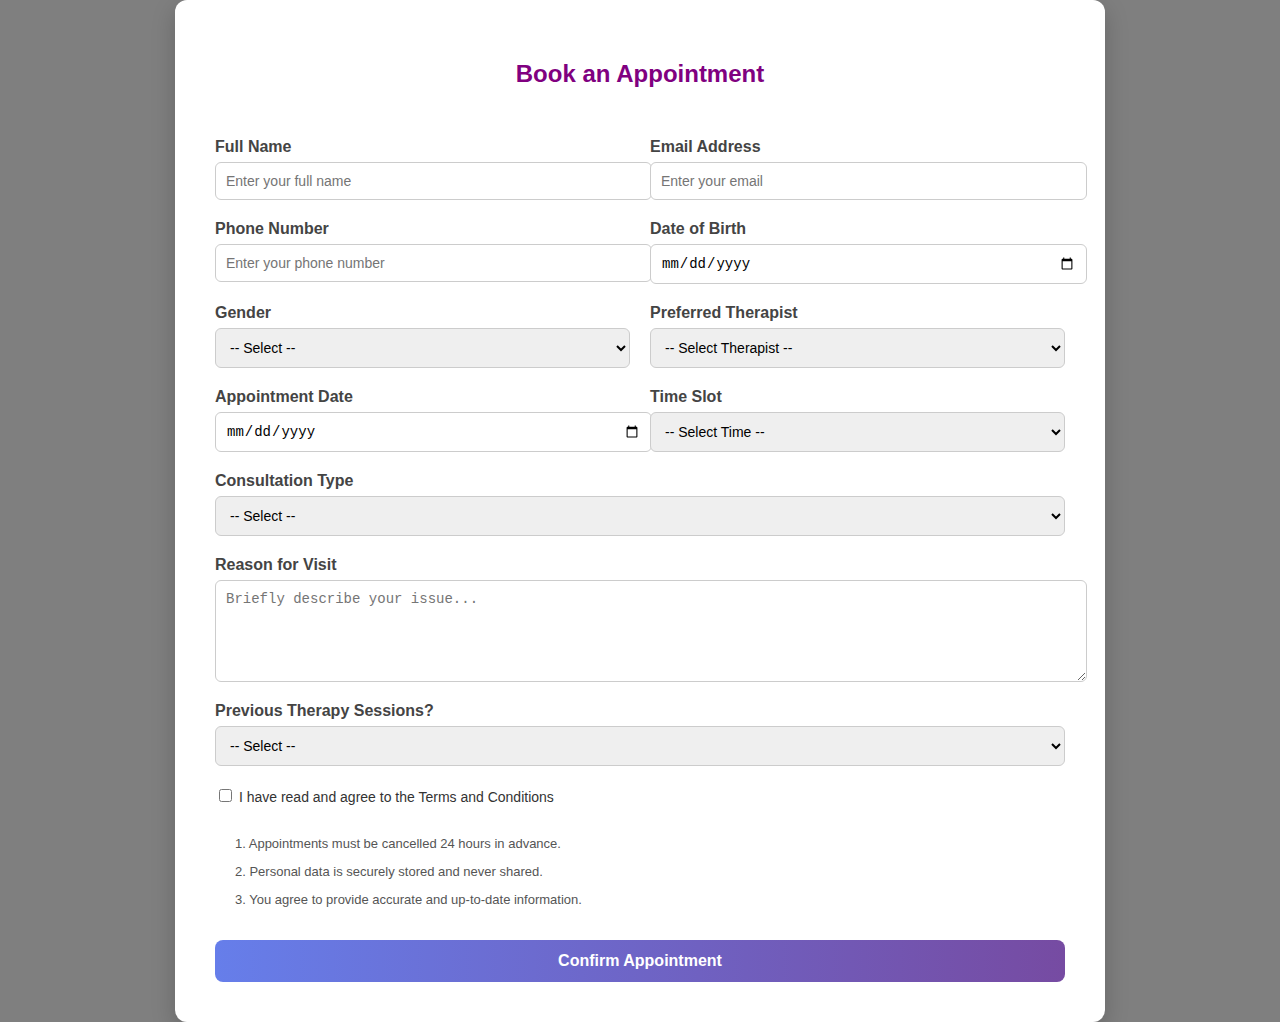
<file: login.html>
<!DOCTYPE html>
<html lang="en">
<head>
  <meta charset="UTF-8" />
  <meta name="viewport" content="width=device-width, initial-scale=1.0"/>
  <title>Book an Appointment</title>
  <link rel="stylesheet" href="login.css" />
</head>
<body>
  <div class="overlay">
    <div class="form-container">
      <form class="booking-form">
        <h2>Book an Appointment</h2>

        <div class="form-row">
          <div class="form-group">
            <label>Full Name</label>
            <input type="text" placeholder="Enter your full name" />
          </div>
          <div class="form-group">
            <label>Email Address</label>
            <input type="email" placeholder="Enter your email" />
          </div>
        </div>

        <div class="form-row">
          <div class="form-group">
            <label>Phone Number</label>
            <input type="tel" placeholder="Enter your phone number" />
          </div>
          <div class="form-group">
            <label>Date of Birth</label>
            <input type="date" />
          </div>
        </div>

        <div class="form-row">
          <div class="form-group">
            <label>Gender</label>
            <select>
              <option selected disabled>-- Select --</option>
              <option>Male</option>
              <option>Female</option>
              <option>Other</option>
            </select>
          </div>
          <div class="form-group">
            <label>Preferred Therapist</label>
            <select>
              <option selected disabled>-- Select Therapist --</option>
              <option>Dr. Smith</option>
              <option>Dr. Jane</option>
              <option>Any available</option>
            </select>
          </div>
        </div>

        <div class="form-row">
          <div class="form-group">
            <label>Appointment Date</label>
            <input type="date" />
          </div>
          <div class="form-group">
            <label>Time Slot</label>
            <select>
              <option selected disabled>-- Select Time --</option>
              <option>10:00 AM</option>
              <option>11:00 AM</option>
              <option>2:00 PM</option>
              <option>4:00 PM</option>
            </select>
          </div>
        </div>

        <div class="form-group full">
          <label>Consultation Type</label>
          <select>
            <option selected disabled>-- Select --</option>
            <option>In-person</option>
            <option>Online</option>
          </select>
        </div>

        <div class="form-group full">
          <label>Reason for Visit</label>
          <textarea placeholder="Briefly describe your issue..."></textarea>
        </div>

        <div class="form-group full">
          <label>Previous Therapy Sessions?</label>
          <select>
            <option selected disabled>-- Select --</option>
            <option>Yes</option>
            <option>No</option>
          </select>
        </div>

        <div class="checkbox-group">
          <label>
          <input type="checkbox" required />
          I have read and agree to the Terms and Conditions
          </label>

<div class="terms-paragraphs">
  <p>1. Appointments must be cancelled 24 hours in advance.</p>
  <p>2. Personal data is securely stored and never shared.</p>
  <p>3. You agree to provide accurate and up-to-date information.</p>
</div>
        </div>

        <button type="submit" class="submit-btn">Confirm Appointment</button>
      </form>
    </div>
  </div>
</body>
</html>
</file>
<file: login.css>
/* Background and layout */
body {
  margin: 0;
  padding: 0;
  font-family: "Segoe UI", sans-serif;
  min-height: 100vh;
}

/* Overlay for readability */
.overlay {
  background-color: rgba(0, 0, 0, 0.5);
  min-height: 100vh;
  display: flex;
  justify-content: center;
  align-items: center;
}

/* Form card */
.form-container {
  background-color: #fff;
  padding: 40px;
  border-radius: 12px;
  max-width: 850px;
  width: 90%;
  box-shadow: 0 8px 25px rgba(0, 0, 0, 0.2);
}

/* Form heading */
h2 {
  text-align: center;
  margin-bottom: 30px;
  color: purple;
}

/* Form layout */
.booking-form {
  display: flex;
  flex-direction: column;
  gap: 20px;
}

.form-row {
  display: flex;
  gap: 20px;
  flex-wrap: wrap;
}

.form-group {
  flex: 1 1 45%;
  display: flex;
  flex-direction: column;
}

.form-group.full {
  flex: 1 1 100%;
}

.form-group label {
  margin-bottom: 6px;
  font-weight: 600;
  color: #444;
}

.form-group input,
.form-group select,
.form-group textarea {
  padding: 10px;
  border: 1px solid #ccc;
  border-radius: 6px;
  font-size: 14px;
  width: 100%;
  resize: vertical;
}

textarea {
  min-height: 80px;
}

.checkbox-group {
  display: flex;
  flex-direction: column;
  gap: 8px;
  font-size: 14px;
}

.checkbox-group label {
  color: #333;
}

/* Submit button */
.submit-btn {
  padding: 12px;
  background: linear-gradient(to right, #667eea, #764ba2);
  color: white;
  font-weight: 600;
  border: none;
  border-radius: 8px;
  font-size: 16px;
  cursor: pointer;
  transition: background 0.3s ease;
}

.submit-btn:hover {
  background: linear-gradient(to right, #5a67d8, #6b46c1);
}

/* Responsive layout */
@media (max-width: 600px) {
  .form-row {
    flex-direction: column;
  }

  .form-group {
    flex: 1 1 100%;
  }
}
.terms-paragraphs {
  font-size: 13px;
  margin-top: 10px;
  padding-left: 20px;
  color: #555;
}
</file>
